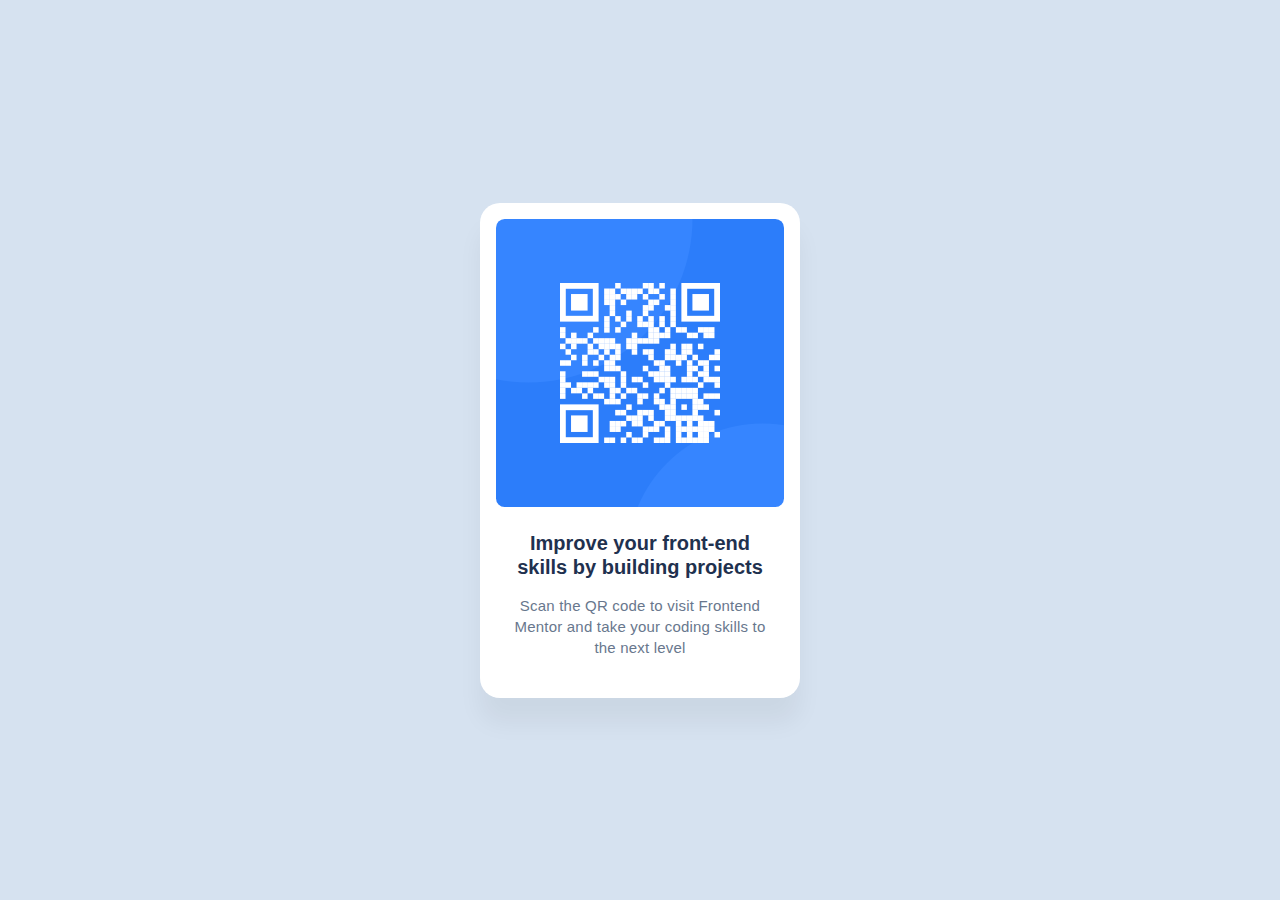
<file: index.html>
<!DOCTYPE html>
<html lang="en">
<head>
  <meta charset="UTF-8">
  <meta name="viewport" content="width=device-width, initial-scale=1.0"> <!-- displays site properly based on user's device -->

  <link rel="stylesheet" href="style.css">

  <link rel="icon" href="images/favicon-32x32.png">
  
  <title>Frontend Mentor | QR code component</title>

</head>
<body>

  <div class="card">
    <div class="qr-code">
      <img src="./images/image-qr-code.png" alt="QR code">
    </div>
    <div class="attribution">
      <div class="subheader">Improve your front-end skills by building projects</div>
      <div class="subtext">Scan the QR code to visit Frontend Mentor and take your coding skills to the next level</div>
    </div>
  </div>


</body>
</html>
</file>
<file: style.css>
body {
    background-color: hsl(212, 45%, 89%);
    display: flex;
    justify-content: center;
    align-items: center;
    height: 100vh;
    margin: 0;
  }

img {
    border-radius: 3%;
 
  }

.card {
    border-radius: 20px;
    background: var(--color-white, #FFF);
    width: 288px;
    /* card-shadow */
    box-shadow: 0px 25px 25px 0px rgba(0, 0, 0, 0.05);

    padding-top: 16px;
    padding-bottom: 40px;
    padding-left: 16px;
    padding-right: 16px;
    /* align-items: flex-start;
    display: flex;
    flex-direction: column; */
    gap: 24px;
}

.qr-code{
    width: 288px;
    height: 288px;
    display: flex;
}

.attribution {
    display: flex;
    padding: 0px var(--spacing-200, 16px);
    flex-direction: column;
    align-items: center;
    gap: var(--spacing-200, 16px);
    align-self: stretch;
    padding-top: 24px;
    
}

.subheader{
    align-self: stretch;
    color: var(--color-slate-900, #1F314F);
    text-align: center;
    font-feature-settings: 'liga' off, 'clig' off;
    /* text-preset-1 */
    font-family: Outfit, sans-serif;
    font-size: 20px;
    font-style: normal;
    font-weight: 700;
    line-height: 120%; /* 26.4px */
}

.subtext {
    align-self: stretch;
    color: var(--color-slate-500, #68778D);
    text-align: center;
    font-feature-settings: 'liga' off, 'clig' off;
    /* text-preset-2 */
    font-family: Outfit, sans-serif;
    font-size: var(--font-size-text-preset-2, 15px);
    font-style: normal;
    font-weight: 400;
    line-height: 140%; /* 21px */
    letter-spacing: 0.2px;
}
</file>
